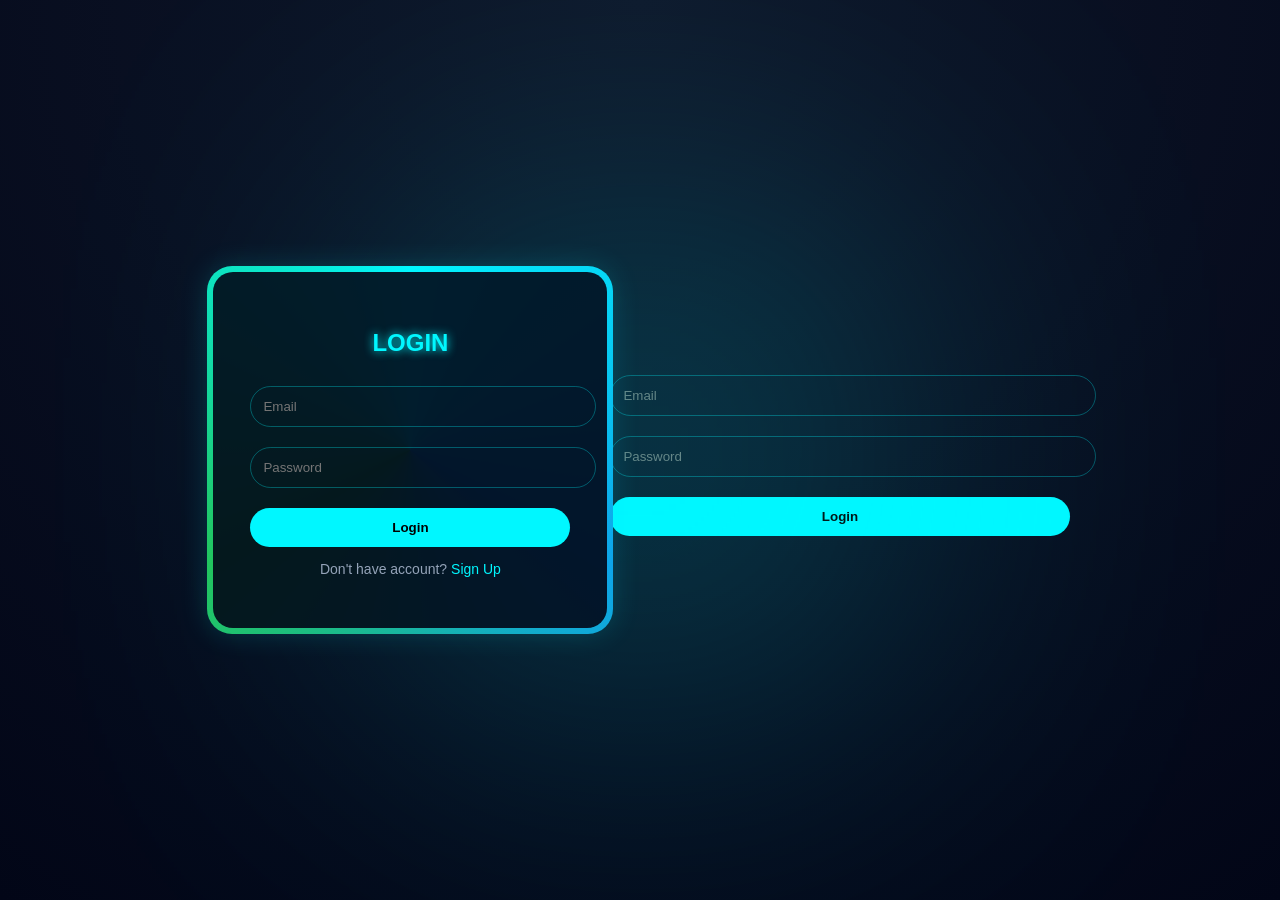
<file: login.html>
<!DOCTYPE html>
<html lang="en">
<head>
<meta charset="UTF-8">
<title>Neon Gaming Login</title>

<style>
body {
    margin: 0;
    height: 100vh;
    display: flex;
    justify-content: center;
    align-items: center;
    background: radial-gradient(circle at top, #0f172a, #020617);
    font-family: 'Segoe UI', sans-serif;
    overflow: hidden;
}

body::before {
    content: "";
    position: absolute;
    width: 500px;
    height: 500px;
    background: #00f7ff;
    filter: blur(150px);
    opacity: 0.2;
    animation: move 6s infinite alternate;
}

@keyframes move {
    0% { transform: translate(-100px, -100px); }
    100% { transform: translate(100px, 100px); }
}

.container {

    position: relative;
    width: 320px;
    padding: 40px;
    border-radius: 20px;
    background: rgba(15, 23, 42, 0.6);
    backdrop-filter: blur(15px);
    box-shadow: 0 0 30px rgba(0,247,255,0.2);
    text-align:center;
    color:white;
    z-index:1;

}

.container::before {

    content:"";
    position:absolute;
    inset:-3px;
    border-radius:25px;
    background:conic-gradient(
    #00f7ff,
    #0ea5e9,
    #22c55e,
    #00f7ff
    );

    animation:spin 4s linear infinite;
    z-index:-2;

}


.container::after {

    content:"";
    position:absolute;
    inset:3px;
    background:rgba(2,6,23,0.9);
    border-radius:20px;
    z-index:-1;

}


@keyframes spin {

100%{
transform:rotate(360deg);
}

}


h2 {

color:#00f7ff;
text-shadow:0 0 10px #00f7ff;

}


input {

width:100%;
padding:12px;
margin:10px 0;
border-radius:30px;
border:1px solid rgba(0,247,255,0.3);
background:transparent;
color:white;
outline:none;

}


input:focus{

border-color:#00f7ff;
box-shadow:0 0 10px #00f7ff;

}


button {

width:100%;
padding:12px;
border-radius:30px;
border:none;
background:#00f7ff;
color:black;
font-weight:bold;
cursor:pointer;
margin-top:10px;
transition:.3s;

}



button:hover{

box-shadow:0 0 20px #00f7ff;
transform:scale(1.05);

}



p{

color:#94a3b8;
font-size:14px;

}


span{

color:#00f7ff;
cursor:pointer;

}


</style>

</head>

<body>


<div class="container">

<h2>LOGIN</h2>


<input 
type="email" 
id="email"
placeholder="Email">


<input 
type="password"
id="password"
placeholder="Password">


<button onclick="login()">
Login
</button>


<p>
Don't have account?
<span onclick="signup()">
Sign Up
</span>
</p>


</div>


<script>

function login(){

let email =
document.getElementById("email").value;

let password =
document.getElementById("password").value;


if(email=="" || password==""){

alert("Please fill all fields");
return;

}

// email validation

let emailPattern =
/^[^\s@]+@[^\s@]+\.[^\s@]+$/;


if(!emailPattern.test(email)){

alert("Enter Correct Email");
return;

}

// password validation

if(password.length < 6){

alert("Password must be at least 6 characters");
return;

}


// login success

localStorage.setItem("user", email);

alert("Login Successful");

window.location.href="index.html";

}


function signup(){

alert("Signup page coming soon");

}

</script>
<form action="login.php" method="POST">

<input type="email" name="email" placeholder="Email">

<input type="password" name="password" placeholder="Password">

<button type="submit">Login</button>

</form>

</body>

</html>
</file>
